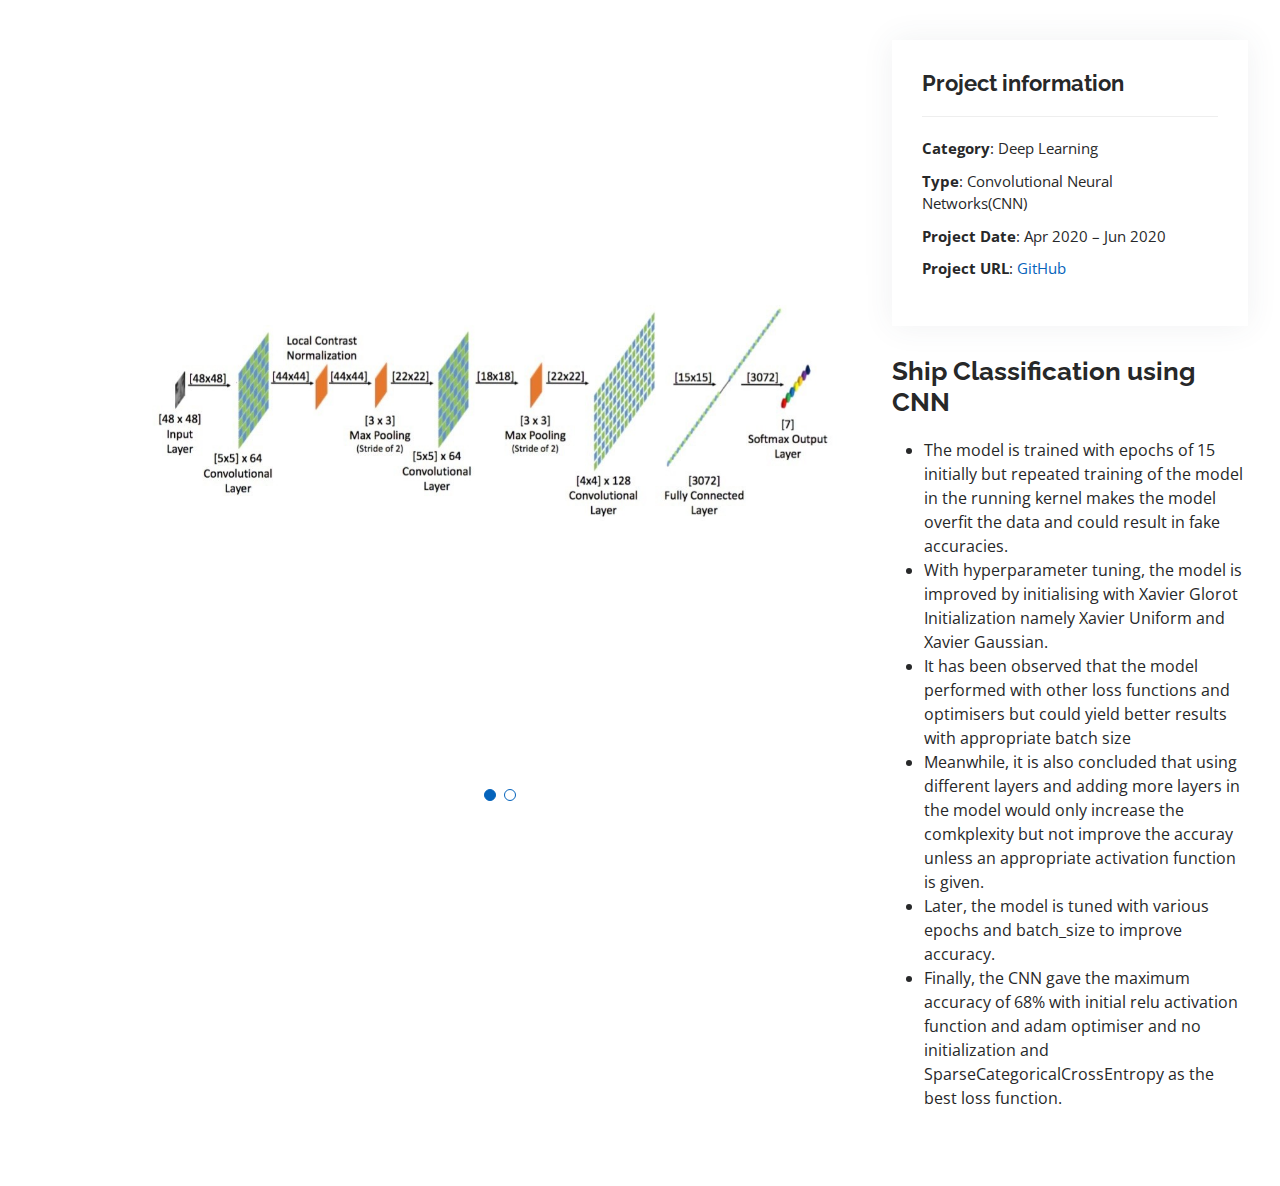
<file: MyResume/portfolio-details-CNN.html>
<!DOCTYPE html>
<html lang="en">

<head>
  <meta charset="utf-8">
  <meta content="width=device-width, initial-scale=1.0" name="viewport">

  <title>Portfolio Details - Personal Bootstrap Template</title>
  <meta content="" name="description">
  <meta content="" name="keywords">

  <!-- Favicons -->
  <link href="assets/img/favicon.png" rel="icon">
  <link href="assets/img/apple-touch-icon.png" rel="apple-touch-icon">

  <!-- Google Fonts -->
  <link
    href="https://fonts.googleapis.com/css?family=Open+Sans:300,300i,400,400i,600,600i,700,700i|Raleway:300,300i,400,400i,500,500i,600,600i,700,700i|Poppins:300,300i,400,400i,500,500i,600,600i,700,700i"
    rel="stylesheet">

  <!-- Vendor CSS Files -->
  <link href="assets/vendor/aos/aos.css" rel="stylesheet">
  <link href="assets/vendor/bootstrap/css/bootstrap.min.css" rel="stylesheet">
  <link href="assets/vendor/bootstrap-icons/bootstrap-icons.css" rel="stylesheet">
  <link href="assets/vendor/boxicons/css/boxicons.min.css" rel="stylesheet">
  <link href="assets/vendor/glightbox/css/glightbox.min.css" rel="stylesheet">
  <link href="assets/vendor/swiper/swiper-bundle.min.css" rel="stylesheet">

  <!-- Template Main CSS File -->
  <link href="assets/css/style.css" rel="stylesheet">

  <!-- =======================================================
  * Template Name: MyResume - v4.0.1
  * Template URL: https://bootstrapmade.com/free-html-bootstrap-template-my-resume/
  * Author: BootstrapMade.com
  * License: https://bootstrapmade.com/license/
  ======================================================== -->
</head>

<body>

  <main id="main">

    <!-- ======= Portfolio Details Section ======= -->
    <section id="portfolio-details" class="portfolio-details">
      <div class="container">

        <div class="row gy-4">

          <div class="col-lg-8">
            <div class="portfolio-details-slider swiper-container">
              <div class="swiper-wrapper align-items-center">

                <div class="swiper-slide">
                  <img src="assets/img/portfolio/CNN-arch.jpeg" alt="">
                </div>

                <div class="swiper-slide">
                  <img src="assets/img/portfolio/train-test-loss.png" alt="">
                </div>

                <!-- <div class="swiper-slide">
                  <img src="assets/img/portfolio/portfolio-details-3.jpg" alt="">
                </div> -->

              </div>
              <div class="swiper-pagination"></div>
            </div>
          </div>

          <div class="col-lg-4">
            <div class="portfolio-info">
              <h3>Project information</h3>
              <ul>
                <li><strong>Category</strong>: Deep Learning</li>
                <li><strong>Type</strong>: Convolutional Neural Networks(CNN)</li>
                <li><strong>Project Date</strong>: Apr 2020 – Jun 2020</li>
                <li><strong>Project URL</strong>: <a
                    href="https://github.com/mbadamve/deep-learning-ship-classification" target="_blank"> GitHub</a>
                </li>
              </ul>
            </div>
            <div class="portfolio-description">
              <h2>Ship Classification using CNN</h2>
              <p>
              <ul>
                <li>The model is trained with epochs of 15 initially but repeated training of the model in the running
                  kernel makes the
                  model overfit the data and could result in fake accuracies.
                </li>
                <li>With hyperparameter tuning, the model is improved by initialising with Xavier Glorot Initialization
                  namely Xavier
                  Uniform and Xavier Gaussian.</li>
                <li>It has been observed that the model performed with other loss functions and optimisers but could
                  yield better results
                  with appropriate batch size</li>
                <li>Meanwhile, it is also concluded that using different layers and adding more layers in the model
                  would only increase the
                  comkplexity but not improve the accuray unless an appropriate activation function is given.
                </li>
                <li>
                  Later, the model is tuned with various epochs and batch_size to improve accuracy.
                </li>
                <li>Finally, the CNN gave the maximum accuracy of 68% with initial relu activation function and adam
                  optimiser and no
                  initialization and SparseCategoricalCrossEntropy as the best loss function.</li>
              </ul>
              </p>
            </div>
          </div>

        </div>

      </div>
    </section><!-- End Portfolio Details Section -->
  </main><!-- End #main -->

  <div id="preloader"></div>
  <a href="#" class="back-to-top d-flex align-items-center justify-content-center"><i
      class="bi bi-arrow-up-short"></i></a>

  <!-- Vendor JS Files -->
  <script src="assets/vendor/aos/aos.js"></script>
  <script src="assets/vendor/bootstrap/js/bootstrap.bundle.min.js"></script>
  <script src="assets/vendor/glightbox/js/glightbox.min.js"></script>
  <script src="assets/vendor/isotope-layout/isotope.pkgd.min.js"></script>
  <script src="assets/vendor/php-email-form/validate.js"></script>
  <script src="assets/vendor/purecounter/purecounter.js"></script>
  <script src="assets/vendor/swiper/swiper-bundle.min.js"></script>
  <script src="assets/vendor/typed.js/typed.min.js"></script>
  <script src="assets/vendor/waypoints/noframework.waypoints.js"></script>

  <!-- Template Main JS File -->
  <script src="assets/js/main.js"></script>

</body>

</html>
</file>
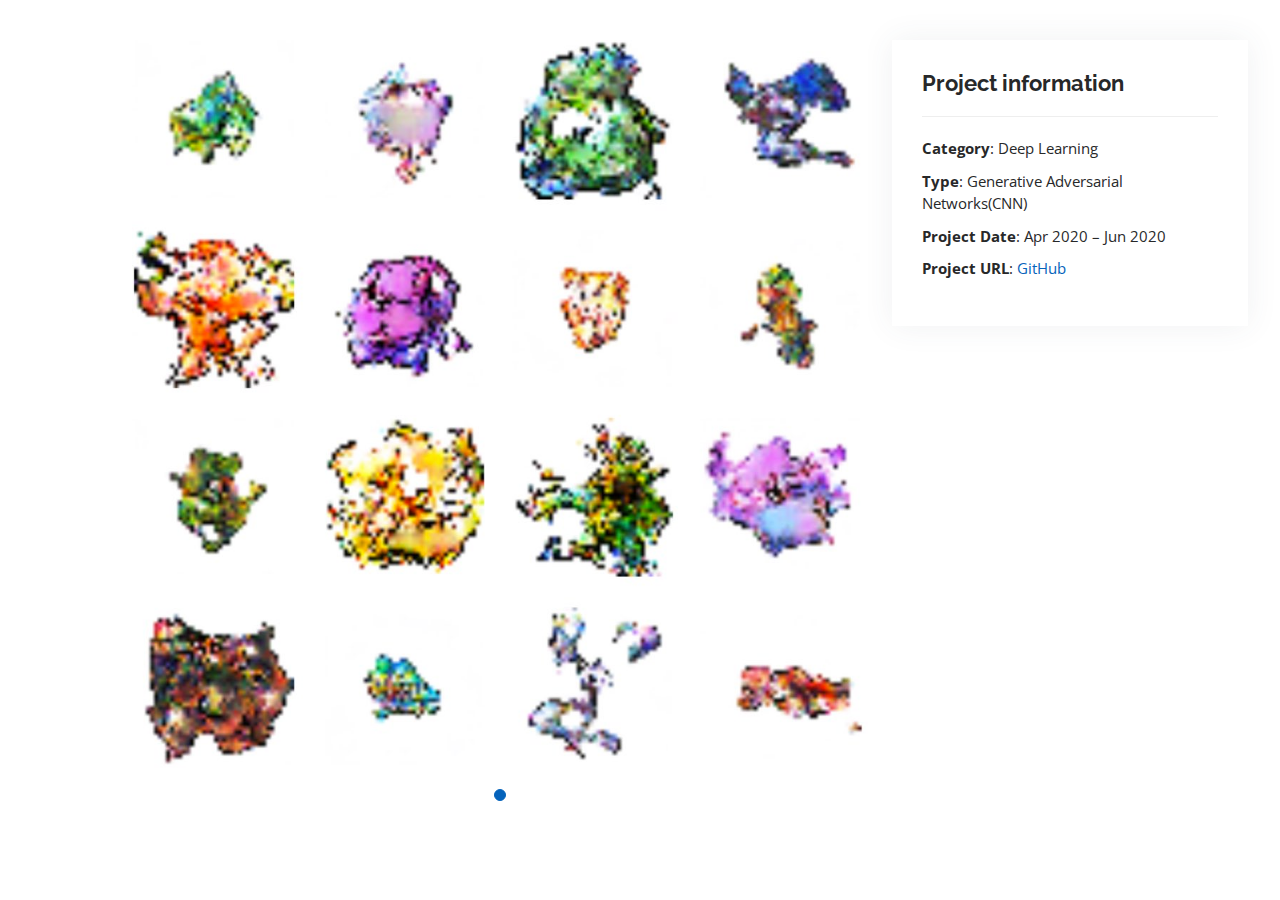
<file: MyResume/portfolio-details-GANs.html>
<!DOCTYPE html>
<html lang="en">

<head>
  <meta charset="utf-8">
  <meta content="width=device-width, initial-scale=1.0" name="viewport">

  <title>Portfolio Details - Personal Bootstrap Template</title>
  <meta content="" name="description">
  <meta content="" name="keywords">

  <!-- Favicons -->
  <link href="assets/img/favicon.png" rel="icon">
  <link href="assets/img/apple-touch-icon.png" rel="apple-touch-icon">

  <!-- Google Fonts -->
  <link
    href="https://fonts.googleapis.com/css?family=Open+Sans:300,300i,400,400i,600,600i,700,700i|Raleway:300,300i,400,400i,500,500i,600,600i,700,700i|Poppins:300,300i,400,400i,500,500i,600,600i,700,700i"
    rel="stylesheet">

  <!-- Vendor CSS Files -->
  <link href="assets/vendor/aos/aos.css" rel="stylesheet">
  <link href="assets/vendor/bootstrap/css/bootstrap.min.css" rel="stylesheet">
  <link href="assets/vendor/bootstrap-icons/bootstrap-icons.css" rel="stylesheet">
  <link href="assets/vendor/boxicons/css/boxicons.min.css" rel="stylesheet">
  <link href="assets/vendor/glightbox/css/glightbox.min.css" rel="stylesheet">
  <link href="assets/vendor/swiper/swiper-bundle.min.css" rel="stylesheet">

  <!-- Template Main CSS File -->
  <link href="assets/css/style.css" rel="stylesheet">

  <!-- =======================================================
  * Template Name: MyResume - v4.0.1
  * Template URL: https://bootstrapmade.com/free-html-bootstrap-template-my-resume/
  * Author: BootstrapMade.com
  * License: https://bootstrapmade.com/license/
  ======================================================== -->
</head>

<body>

  <main id="main">

    <!-- ======= Portfolio Details Section ======= -->
    <section id="portfolio-details" class="portfolio-details">
      <div class="container">

        <div class="row gy-4">

          <div class="col-lg-8">
            <div class="portfolio-details-slider swiper-container">
              <div class="swiper-wrapper align-items-center">

                <!-- <div class="swiper-slide">
                  <img src="assets/img/portfolio/GAN.jpeg" alt="">
                </div> -->

                <div class="swiper-slide">
                  <img src="assets/img/portfolio/GAN2.jpg_large" alt="">
                </div>

                <!-- <div class="swiper-slide">
                  <img src="assets/img/portfolio/portfolio-details-3.jpg" alt="">
                </div> -->

              </div>
              <div class="swiper-pagination"></div>
            </div>
          </div>

          <div class="col-lg-4">
            <div class="portfolio-info">
              <h3>Project information</h3>
              <ul>
                <li><strong>Category</strong>: Deep Learning</li>
                <li><strong>Type</strong>: Generative Adversarial Networks(CNN)</li>
                <li><strong>Project Date</strong>: Apr 2020 – Jun 2020</li>
                <li><strong>Project URL</strong>: <a href="https://github.com/mbadamve/GANs-tensorflow" target="_blank">
                    GitHub</a>
                </li>
              </ul>
            </div>
            <!-- <div class="portfolio-description">
              <h2>Ship Classification using CNN</h2>
              <p>
              <ul>
                <li>The model is trained with epochs of 15 initially but repeated training of the model in the running
                  kernel makes the
                  model overfit the data and could result in fake accuracies.
                </li>
                <li>With hyperparameter tuning, the model is improved by initialising with Xavier Glorot Initialization
                  namely Xavier
                  Uniform and Xavier Gaussian.</li>
                <li>It has been observed that the model performed with other loss functions and optimisers but could
                  yield better results
                  with appropriate batch size</li>
                <li>Meanwhile, it is also concluded that using different layers and adding more layers in the model
                  would only increase the
                  comkplexity but not improve the accuray unless an appropriate activation function is given.
                </li>
                <li>
                  Later, the model is tuned with various epochs and batch_size to improve accuracy.
                </li>
                <li>Finally, the CNN gave the maximum accuracy of 68% with initial relu activation function and adam
                  optimiser and no
                  initialization and SparseCategoricalCrossEntropy as the best loss function.</li>
              </ul>
              </p>
            </div> -->
          </div>

        </div>

      </div>
    </section><!-- End Portfolio Details Section -->
  </main><!-- End #main -->

  <div id="preloader"></div>
  <a href="#" class="back-to-top d-flex align-items-center justify-content-center"><i
      class="bi bi-arrow-up-short"></i></a>

  <!-- Vendor JS Files -->
  <script src="assets/vendor/aos/aos.js"></script>
  <script src="assets/vendor/bootstrap/js/bootstrap.bundle.min.js"></script>
  <script src="assets/vendor/glightbox/js/glightbox.min.js"></script>
  <script src="assets/vendor/isotope-layout/isotope.pkgd.min.js"></script>
  <script src="assets/vendor/php-email-form/validate.js"></script>
  <script src="assets/vendor/purecounter/purecounter.js"></script>
  <script src="assets/vendor/swiper/swiper-bundle.min.js"></script>
  <script src="assets/vendor/typed.js/typed.min.js"></script>
  <script src="assets/vendor/waypoints/noframework.waypoints.js"></script>

  <!-- Template Main JS File -->
  <script src="assets/js/main.js"></script>

</body>

</html>
</file>
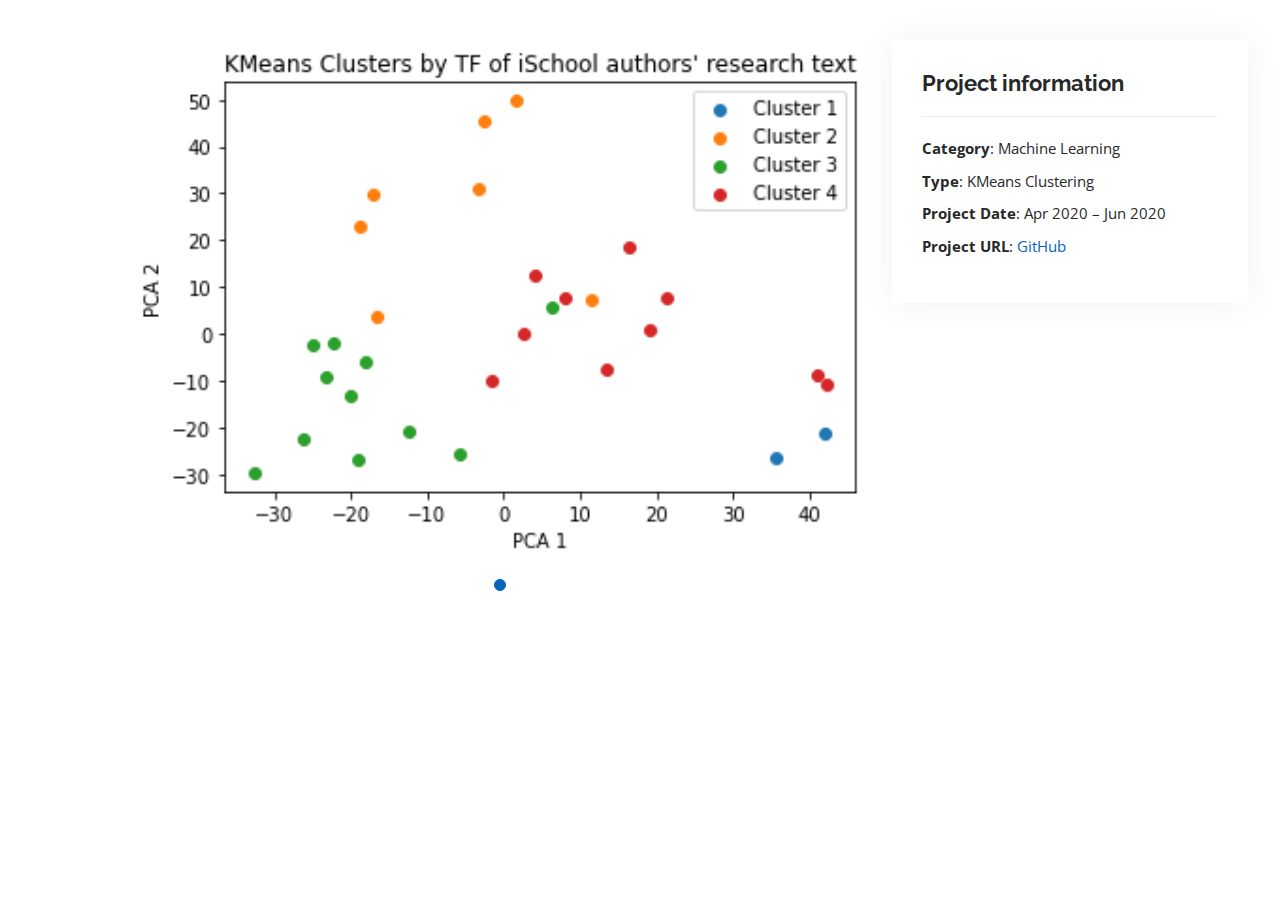
<file: MyResume/portfolio-details-kmeans.html>
<!DOCTYPE html>
<html lang="en">

<head>
  <meta charset="utf-8">
  <meta content="width=device-width, initial-scale=1.0" name="viewport">

  <title>Portfolio Details - Personal Bootstrap Template</title>
  <meta content="" name="description">
  <meta content="" name="keywords">

  <!-- Favicons -->
  <link href="assets/img/favicon.png" rel="icon">
  <link href="assets/img/apple-touch-icon.png" rel="apple-touch-icon">

  <!-- Google Fonts -->
  <link
    href="https://fonts.googleapis.com/css?family=Open+Sans:300,300i,400,400i,600,600i,700,700i|Raleway:300,300i,400,400i,500,500i,600,600i,700,700i|Poppins:300,300i,400,400i,500,500i,600,600i,700,700i"
    rel="stylesheet">

  <!-- Vendor CSS Files -->
  <link href="assets/vendor/aos/aos.css" rel="stylesheet">
  <link href="assets/vendor/bootstrap/css/bootstrap.min.css" rel="stylesheet">
  <link href="assets/vendor/bootstrap-icons/bootstrap-icons.css" rel="stylesheet">
  <link href="assets/vendor/boxicons/css/boxicons.min.css" rel="stylesheet">
  <link href="assets/vendor/glightbox/css/glightbox.min.css" rel="stylesheet">
  <link href="assets/vendor/swiper/swiper-bundle.min.css" rel="stylesheet">

  <!-- Template Main CSS File -->
  <link href="assets/css/style.css" rel="stylesheet">

  <!-- =======================================================
  * Template Name: MyResume - v4.0.1
  * Template URL: https://bootstrapmade.com/free-html-bootstrap-template-my-resume/
  * Author: BootstrapMade.com
  * License: https://bootstrapmade.com/license/
  ======================================================== -->
</head>

<body>

  <main id="main">

    <!-- ======= Portfolio Details Section ======= -->
    <section id="portfolio-details" class="portfolio-details">
      <div class="container">

        <div class="row gy-4">

          <div class="col-lg-8">
            <div class="portfolio-details-slider swiper-container">
              <div class="swiper-wrapper align-items-center">

                <div class="swiper-slide">
                  <img src="assets/img/portfolio/kmeans.png" alt="">
                </div>

                <!-- <div class="swiper-slide">
                  <img src="assets/img/portfolio/stock-chart.jpeg" alt="">
                </div> -->

                <!-- <div class="swiper-slide">
                  <img src="assets/img/portfolio/portfolio-details-3.jpg" alt="">
                </div> -->

              </div>
              <div class="swiper-pagination"></div>
            </div>
          </div>

          <div class="col-lg-4">
            <div class="portfolio-info">
              <h3>Project information</h3>
              <ul>
                <li><strong>Category</strong>: Machine Learning</li>
                <li><strong>Type</strong>: KMeans Clustering</li>
                <li><strong>Project Date</strong>: Apr 2020 – Jun 2020</li>
                <li><strong>Project URL</strong>: <a
                    href="https://github.com/mbadamve/nlp-LDA-KMeans-ResearchText/blob/main/Clustering_Topic_Modeling_research_texts.ipynb"
                    target="_blank"> GitHub</a>
                </li>
              </ul>
            </div>
            <div class="portfolio-description">
              <!-- <h2>Ship Classification using CNN</h2> -->
              <p>
              <ul>
                <!-- <li>The model is trained with epochs of 15 initially but repeated training of the model in the running
                  kernel makes the
                  model overfit the data and could result in fake accuracies.
                </li>
                <li>With hyperparameter tuning, the model is improved by initialising with Xavier Glorot Initialization
                  namely Xavier
                  Uniform and Xavier Gaussian.</li>
                <li>It has been observed that the model performed with other loss functions and optimisers but could
                  yield better results
                  with appropriate batch size</li>
                <li>Meanwhile, it is also concluded that using different layers and adding more layers in the model
                  would only increase the
                  comkplexity but not improve the accuray unless an appropriate activation function is given.
                </li>
                <li>
                  Later, the model is tuned with various epochs and batch_size to improve accuracy.
                </li>
                <li>Finally, the CNN gave the maximum accuracy of 68% with initial relu activation function and adam
                  optimiser and no
                  initialization and SparseCategoricalCrossEntropy as the best loss function.</li> -->
              </ul>
              </p>
            </div>
          </div>

        </div>

      </div>
    </section><!-- End Portfolio Details Section -->
  </main><!-- End #main -->

  <div id="preloader"></div>
  <a href="#" class="back-to-top d-flex align-items-center justify-content-center"><i
      class="bi bi-arrow-up-short"></i></a>

  <!-- Vendor JS Files -->
  <script src="assets/vendor/aos/aos.js"></script>
  <script src="assets/vendor/bootstrap/js/bootstrap.bundle.min.js"></script>
  <script src="assets/vendor/glightbox/js/glightbox.min.js"></script>
  <script src="assets/vendor/isotope-layout/isotope.pkgd.min.js"></script>
  <script src="assets/vendor/php-email-form/validate.js"></script>
  <script src="assets/vendor/purecounter/purecounter.js"></script>
  <script src="assets/vendor/swiper/swiper-bundle.min.js"></script>
  <script src="assets/vendor/typed.js/typed.min.js"></script>
  <script src="assets/vendor/waypoints/noframework.waypoints.js"></script>

  <!-- Template Main JS File -->
  <script src="assets/js/main.js"></script>

</body>

</html>
</file>
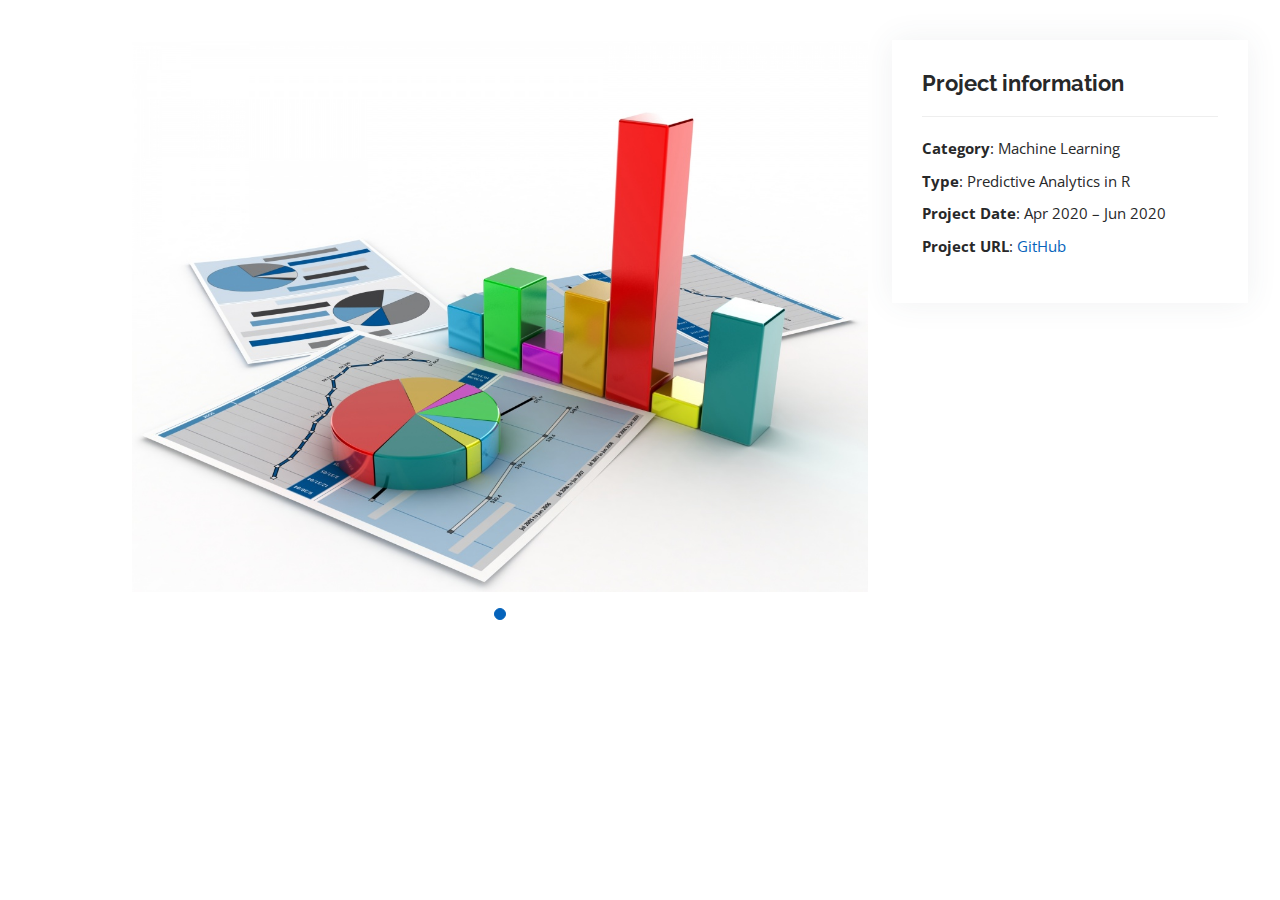
<file: MyResume/portfolio-details-online-shopping-R.html>
<!DOCTYPE html>
<html lang="en">

<head>
  <meta charset="utf-8">
  <meta content="width=device-width, initial-scale=1.0" name="viewport">

  <title>Portfolio Details - Personal Bootstrap Template</title>
  <meta content="" name="description">
  <meta content="" name="keywords">

  <!-- Favicons -->
  <link href="assets/img/favicon.png" rel="icon">
  <link href="assets/img/apple-touch-icon.png" rel="apple-touch-icon">

  <!-- Google Fonts -->
  <link
    href="https://fonts.googleapis.com/css?family=Open+Sans:300,300i,400,400i,600,600i,700,700i|Raleway:300,300i,400,400i,500,500i,600,600i,700,700i|Poppins:300,300i,400,400i,500,500i,600,600i,700,700i"
    rel="stylesheet">

  <!-- Vendor CSS Files -->
  <link href="assets/vendor/aos/aos.css" rel="stylesheet">
  <link href="assets/vendor/bootstrap/css/bootstrap.min.css" rel="stylesheet">
  <link href="assets/vendor/bootstrap-icons/bootstrap-icons.css" rel="stylesheet">
  <link href="assets/vendor/boxicons/css/boxicons.min.css" rel="stylesheet">
  <link href="assets/vendor/glightbox/css/glightbox.min.css" rel="stylesheet">
  <link href="assets/vendor/swiper/swiper-bundle.min.css" rel="stylesheet">

  <!-- Template Main CSS File -->
  <link href="assets/css/style.css" rel="stylesheet">

  <!-- =======================================================
  * Template Name: MyResume - v4.0.1
  * Template URL: https://bootstrapmade.com/free-html-bootstrap-template-my-resume/
  * Author: BootstrapMade.com
  * License: https://bootstrapmade.com/license/
  ======================================================== -->
</head>

<body>

  <main id="main">

    <!-- ======= Portfolio Details Section ======= -->
    <section id="portfolio-details" class="portfolio-details">
      <div class="container">

        <div class="row gy-4">

          <div class="col-lg-8">
            <div class="portfolio-details-slider swiper-container">
              <div class="swiper-wrapper align-items-center">

                <div class="swiper-slide">
                  <img src="assets/img/portfolio/charts.jpeg" alt="">
                </div>

                <!-- <div class="swiper-slide">
                  <img src="assets/img/portfolio/stock-chart.jpeg" alt="">
                </div> -->

                <!-- <div class="swiper-slide">
                  <img src="assets/img/portfolio/portfolio-details-3.jpg" alt="">
                </div> -->

              </div>
              <div class="swiper-pagination"></div>
            </div>
          </div>

          <div class="col-lg-4">
            <div class="portfolio-info">
              <h3>Project information</h3>
              <ul>
                <li><strong>Category</strong>: Machine Learning</li>
                <li><strong>Type</strong>: Predictive Analytics in R</li>
                <li><strong>Project Date</strong>: Apr 2020 – Jun 2020</li>
                <li><strong>Project URL</strong>: <a href="https://github.com/mbadamve/online-shopping-analysis-R"
                    target="_blank"> GitHub</a>
                </li>
              </ul>
            </div>
            <div class="portfolio-description">
              <!-- <h2>Ship Classification using CNN</h2> -->
              <p>
              <ul>
                <!-- <li>The model is trained with epochs of 15 initially but repeated training of the model in the running
                  kernel makes the
                  model overfit the data and could result in fake accuracies.
                </li>
                <li>With hyperparameter tuning, the model is improved by initialising with Xavier Glorot Initialization
                  namely Xavier
                  Uniform and Xavier Gaussian.</li>
                <li>It has been observed that the model performed with other loss functions and optimisers but could
                  yield better results
                  with appropriate batch size</li>
                <li>Meanwhile, it is also concluded that using different layers and adding more layers in the model
                  would only increase the
                  comkplexity but not improve the accuray unless an appropriate activation function is given.
                </li>
                <li>
                  Later, the model is tuned with various epochs and batch_size to improve accuracy.
                </li>
                <li>Finally, the CNN gave the maximum accuracy of 68% with initial relu activation function and adam
                  optimiser and no
                  initialization and SparseCategoricalCrossEntropy as the best loss function.</li> -->
              </ul>
              </p>
            </div>
          </div>

        </div>

      </div>
    </section><!-- End Portfolio Details Section -->
  </main><!-- End #main -->

  <div id="preloader"></div>
  <a href="#" class="back-to-top d-flex align-items-center justify-content-center"><i
      class="bi bi-arrow-up-short"></i></a>

  <!-- Vendor JS Files -->
  <script src="assets/vendor/aos/aos.js"></script>
  <script src="assets/vendor/bootstrap/js/bootstrap.bundle.min.js"></script>
  <script src="assets/vendor/glightbox/js/glightbox.min.js"></script>
  <script src="assets/vendor/isotope-layout/isotope.pkgd.min.js"></script>
  <script src="assets/vendor/php-email-form/validate.js"></script>
  <script src="assets/vendor/purecounter/purecounter.js"></script>
  <script src="assets/vendor/swiper/swiper-bundle.min.js"></script>
  <script src="assets/vendor/typed.js/typed.min.js"></script>
  <script src="assets/vendor/waypoints/noframework.waypoints.js"></script>

  <!-- Template Main JS File -->
  <script src="assets/js/main.js"></script>

</body>

</html>
</file>
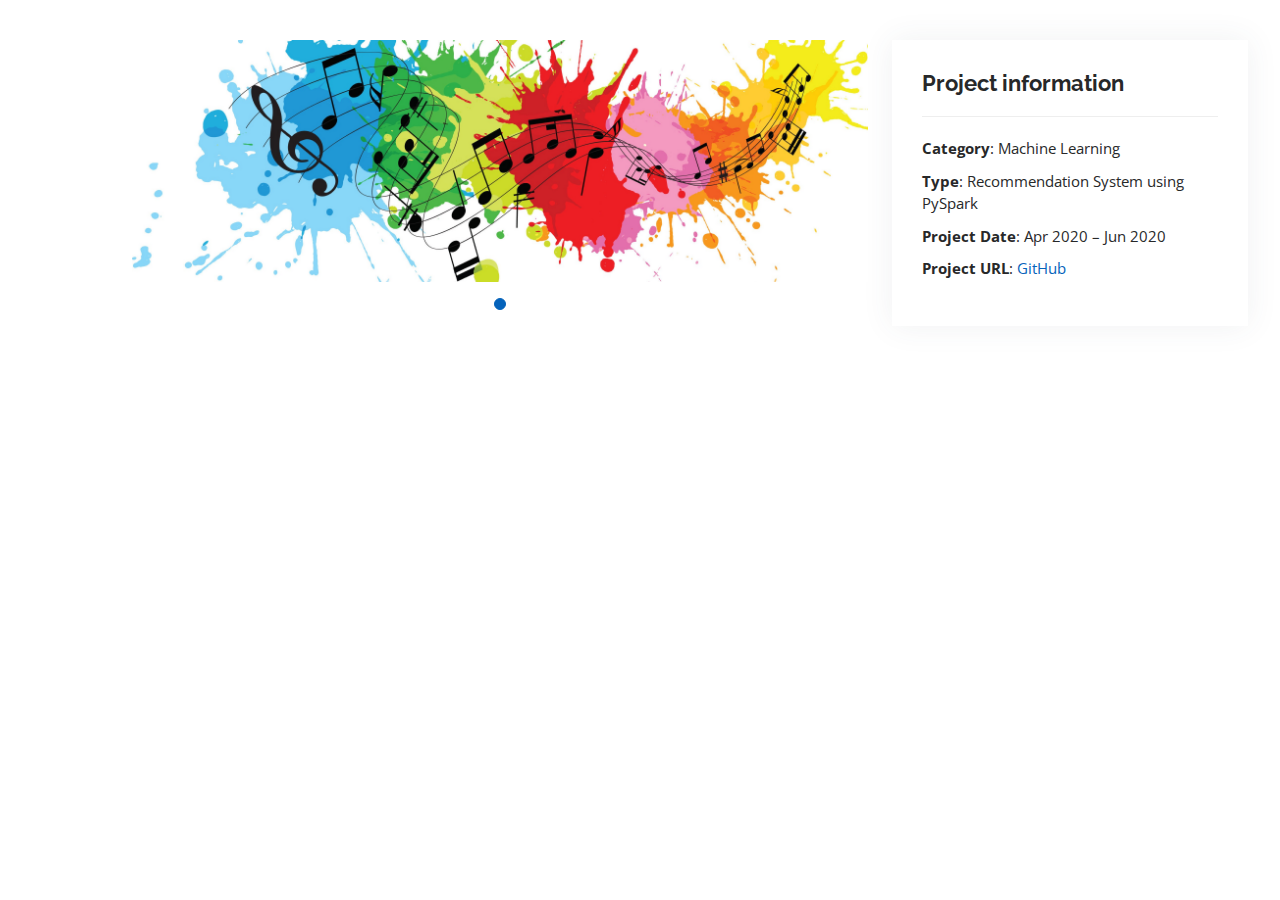
<file: MyResume/portfolio-details-PySpark-recc-sys.html>
<!DOCTYPE html>
<html lang="en">

<head>
  <meta charset="utf-8">
  <meta content="width=device-width, initial-scale=1.0" name="viewport">

  <title>Portfolio Details - Personal Bootstrap Template</title>
  <meta content="" name="description">
  <meta content="" name="keywords">

  <!-- Favicons -->
  <link href="assets/img/favicon.png" rel="icon">
  <link href="assets/img/apple-touch-icon.png" rel="apple-touch-icon">

  <!-- Google Fonts -->
  <link
    href="https://fonts.googleapis.com/css?family=Open+Sans:300,300i,400,400i,600,600i,700,700i|Raleway:300,300i,400,400i,500,500i,600,600i,700,700i|Poppins:300,300i,400,400i,500,500i,600,600i,700,700i"
    rel="stylesheet">

  <!-- Vendor CSS Files -->
  <link href="assets/vendor/aos/aos.css" rel="stylesheet">
  <link href="assets/vendor/bootstrap/css/bootstrap.min.css" rel="stylesheet">
  <link href="assets/vendor/bootstrap-icons/bootstrap-icons.css" rel="stylesheet">
  <link href="assets/vendor/boxicons/css/boxicons.min.css" rel="stylesheet">
  <link href="assets/vendor/glightbox/css/glightbox.min.css" rel="stylesheet">
  <link href="assets/vendor/swiper/swiper-bundle.min.css" rel="stylesheet">

  <!-- Template Main CSS File -->
  <link href="assets/css/style.css" rel="stylesheet">

  <!-- =======================================================
  * Template Name: MyResume - v4.0.1
  * Template URL: https://bootstrapmade.com/free-html-bootstrap-template-my-resume/
  * Author: BootstrapMade.com
  * License: https://bootstrapmade.com/license/
  ======================================================== -->
</head>

<body>

  <main id="main">

    <!-- ======= Portfolio Details Section ======= -->
    <section id="portfolio-details" class="portfolio-details">
      <div class="container">

        <div class="row gy-4">

          <div class="col-lg-8">
            <div class="portfolio-details-slider swiper-container">
              <div class="swiper-wrapper align-items-center">

                <div class="swiper-slide">
                  <img src="assets/img/portfolio/music-note.jpeg" alt="">
                </div>

                <!-- <div class="swiper-slide">
                  <img src="assets/img/portfolio/stock-chart.jpeg" alt="">
                </div> -->

                <!-- <div class="swiper-slide">
                  <img src="assets/img/portfolio/portfolio-details-3.jpg" alt="">
                </div> -->

              </div>
              <div class="swiper-pagination"></div>
            </div>
          </div>

          <div class="col-lg-4">
            <div class="portfolio-info">
              <h3>Project information</h3>
              <ul>
                <li><strong>Category</strong>: Machine Learning</li>
                <li><strong>Type</strong>: Recommendation System using PySpark</li>
                <li><strong>Project Date</strong>: Apr 2020 – Jun 2020</li>
                <li><strong>Project URL</strong>: <a href="https://github.com/mbadamve/recom_system_spark"
                    target="_blank"> GitHub</a>
                </li>
              </ul>
            </div>
            <div class="portfolio-description">
              <!-- <h2>Ship Classification using CNN</h2> -->
              <p>
              <ul>
                <!-- <li>The model is trained with epochs of 15 initially but repeated training of the model in the running
                  kernel makes the
                  model overfit the data and could result in fake accuracies.
                </li>
                <li>With hyperparameter tuning, the model is improved by initialising with Xavier Glorot Initialization
                  namely Xavier
                  Uniform and Xavier Gaussian.</li>
                <li>It has been observed that the model performed with other loss functions and optimisers but could
                  yield better results
                  with appropriate batch size</li>
                <li>Meanwhile, it is also concluded that using different layers and adding more layers in the model
                  would only increase the
                  comkplexity but not improve the accuray unless an appropriate activation function is given.
                </li>
                <li>
                  Later, the model is tuned with various epochs and batch_size to improve accuracy.
                </li>
                <li>Finally, the CNN gave the maximum accuracy of 68% with initial relu activation function and adam
                  optimiser and no
                  initialization and SparseCategoricalCrossEntropy as the best loss function.</li> -->
              </ul>
              </p>
            </div>
          </div>

        </div>

      </div>
    </section><!-- End Portfolio Details Section -->
  </main><!-- End #main -->

  <div id="preloader"></div>
  <a href="#" class="back-to-top d-flex align-items-center justify-content-center"><i
      class="bi bi-arrow-up-short"></i></a>

  <!-- Vendor JS Files -->
  <script src="assets/vendor/aos/aos.js"></script>
  <script src="assets/vendor/bootstrap/js/bootstrap.bundle.min.js"></script>
  <script src="assets/vendor/glightbox/js/glightbox.min.js"></script>
  <script src="assets/vendor/isotope-layout/isotope.pkgd.min.js"></script>
  <script src="assets/vendor/php-email-form/validate.js"></script>
  <script src="assets/vendor/purecounter/purecounter.js"></script>
  <script src="assets/vendor/swiper/swiper-bundle.min.js"></script>
  <script src="assets/vendor/typed.js/typed.min.js"></script>
  <script src="assets/vendor/waypoints/noframework.waypoints.js"></script>

  <!-- Template Main JS File -->
  <script src="assets/js/main.js"></script>

</body>

</html>
</file>
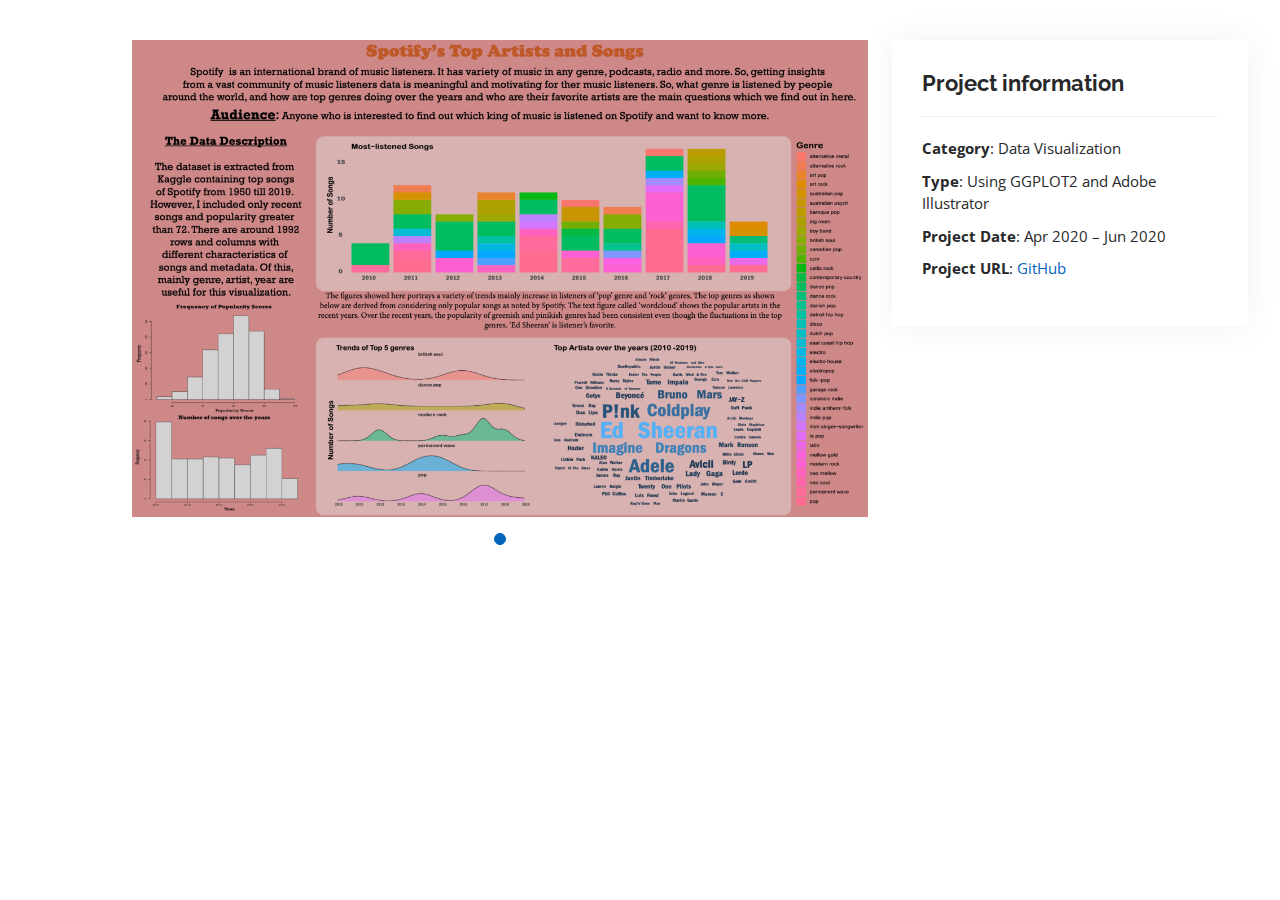
<file: MyResume/portfolio-details-spotify-R.html>
<!DOCTYPE html>
<html lang="en">

<head>
  <meta charset="utf-8">
  <meta content="width=device-width, initial-scale=1.0" name="viewport">

  <title>Portfolio Details - Personal Bootstrap Template</title>
  <meta content="" name="description">
  <meta content="" name="keywords">

  <!-- Favicons -->
  <link href="assets/img/favicon.png" rel="icon">
  <link href="assets/img/apple-touch-icon.png" rel="apple-touch-icon">

  <!-- Google Fonts -->
  <link
    href="https://fonts.googleapis.com/css?family=Open+Sans:300,300i,400,400i,600,600i,700,700i|Raleway:300,300i,400,400i,500,500i,600,600i,700,700i|Poppins:300,300i,400,400i,500,500i,600,600i,700,700i"
    rel="stylesheet">

  <!-- Vendor CSS Files -->
  <link href="assets/vendor/aos/aos.css" rel="stylesheet">
  <link href="assets/vendor/bootstrap/css/bootstrap.min.css" rel="stylesheet">
  <link href="assets/vendor/bootstrap-icons/bootstrap-icons.css" rel="stylesheet">
  <link href="assets/vendor/boxicons/css/boxicons.min.css" rel="stylesheet">
  <link href="assets/vendor/glightbox/css/glightbox.min.css" rel="stylesheet">
  <link href="assets/vendor/swiper/swiper-bundle.min.css" rel="stylesheet">

  <!-- Template Main CSS File -->
  <link href="assets/css/style.css" rel="stylesheet">

  <!-- =======================================================
  * Template Name: MyResume - v4.0.1
  * Template URL: https://bootstrapmade.com/free-html-bootstrap-template-my-resume/
  * Author: BootstrapMade.com
  * License: https://bootstrapmade.com/license/
  ======================================================== -->
</head>

<body>

  <main id="main">

    <!-- ======= Portfolio Details Section ======= -->
    <section id="portfolio-details" class="portfolio-details">
      <div class="container">

        <div class="row gy-4">

          <div class="col-lg-8">
            <div class="portfolio-details-slider swiper-container">
              <div class="swiper-wrapper align-items-center">

                <div class="swiper-slide">
                  <img src="assets/img/portfolio/poster-spotify.png" alt="">
                </div>

                <!-- <div class="swiper-slide">
                  <img src="assets/img/portfolio/spotify.png" alt="">
                </div> -->

                <!-- <div class="swiper-slide">
                  <img src="assets/img/portfolio/portfolio-details-3.jpg" alt="">
                </div> -->

              </div>
              <div class="swiper-pagination"></div>
            </div>
          </div>

          <div class="col-lg-4">
            <div class="portfolio-info">
              <h3>Project information</h3>
              <ul>
                <li><strong>Category</strong>: Data Visualization</li>
                <li><strong>Type</strong>: Using GGPLOT2 and Adobe Illustrator</li>
                <li><strong>Project Date</strong>: Apr 2020 – Jun 2020</li>
                <li><strong>Project URL</strong>: <a href="https://github.com/mbadamve/data-viz-R" target="_blank">
                    GitHub</a>
                </li>
              </ul>
            </div>
            <!-- <div class="portfolio-description">
              <h2>Ship Classification using CNN</h2>
              <p>
              <ul>
                <li>The model is trained with epochs of 15 initially but repeated training of the model in the running
                  kernel makes the
                  model overfit the data and could result in fake accuracies.
                </li>
                <li>With hyperparameter tuning, the model is improved by initialising with Xavier Glorot Initialization
                  namely Xavier
                  Uniform and Xavier Gaussian.</li>
                <li>It has been observed that the model performed with other loss functions and optimisers but could
                  yield better results
                  with appropriate batch size</li>
                <li>Meanwhile, it is also concluded that using different layers and adding more layers in the model
                  would only increase the
                  comkplexity but not improve the accuray unless an appropriate activation function is given.
                </li>
                <li>
                  Later, the model is tuned with various epochs and batch_size to improve accuracy.
                </li>
                <li>Finally, the CNN gave the maximum accuracy of 68% with initial relu activation function and adam
                  optimiser and no
                  initialization and SparseCategoricalCrossEntropy as the best loss function.</li>
              </ul>
              </p>
            </div> -->
          </div>

        </div>

      </div>
    </section><!-- End Portfolio Details Section -->
  </main><!-- End #main -->

  <div id="preloader"></div>
  <a href="#" class="back-to-top d-flex align-items-center justify-content-center"><i
      class="bi bi-arrow-up-short"></i></a>

  <!-- Vendor JS Files -->
  <script src="assets/vendor/aos/aos.js"></script>
  <script src="assets/vendor/bootstrap/js/bootstrap.bundle.min.js"></script>
  <script src="assets/vendor/glightbox/js/glightbox.min.js"></script>
  <script src="assets/vendor/isotope-layout/isotope.pkgd.min.js"></script>
  <script src="assets/vendor/php-email-form/validate.js"></script>
  <script src="assets/vendor/purecounter/purecounter.js"></script>
  <script src="assets/vendor/swiper/swiper-bundle.min.js"></script>
  <script src="assets/vendor/typed.js/typed.min.js"></script>
  <script src="assets/vendor/waypoints/noframework.waypoints.js"></script>

  <!-- Template Main JS File -->
  <script src="assets/js/main.js"></script>

</body>

</html>
</file>
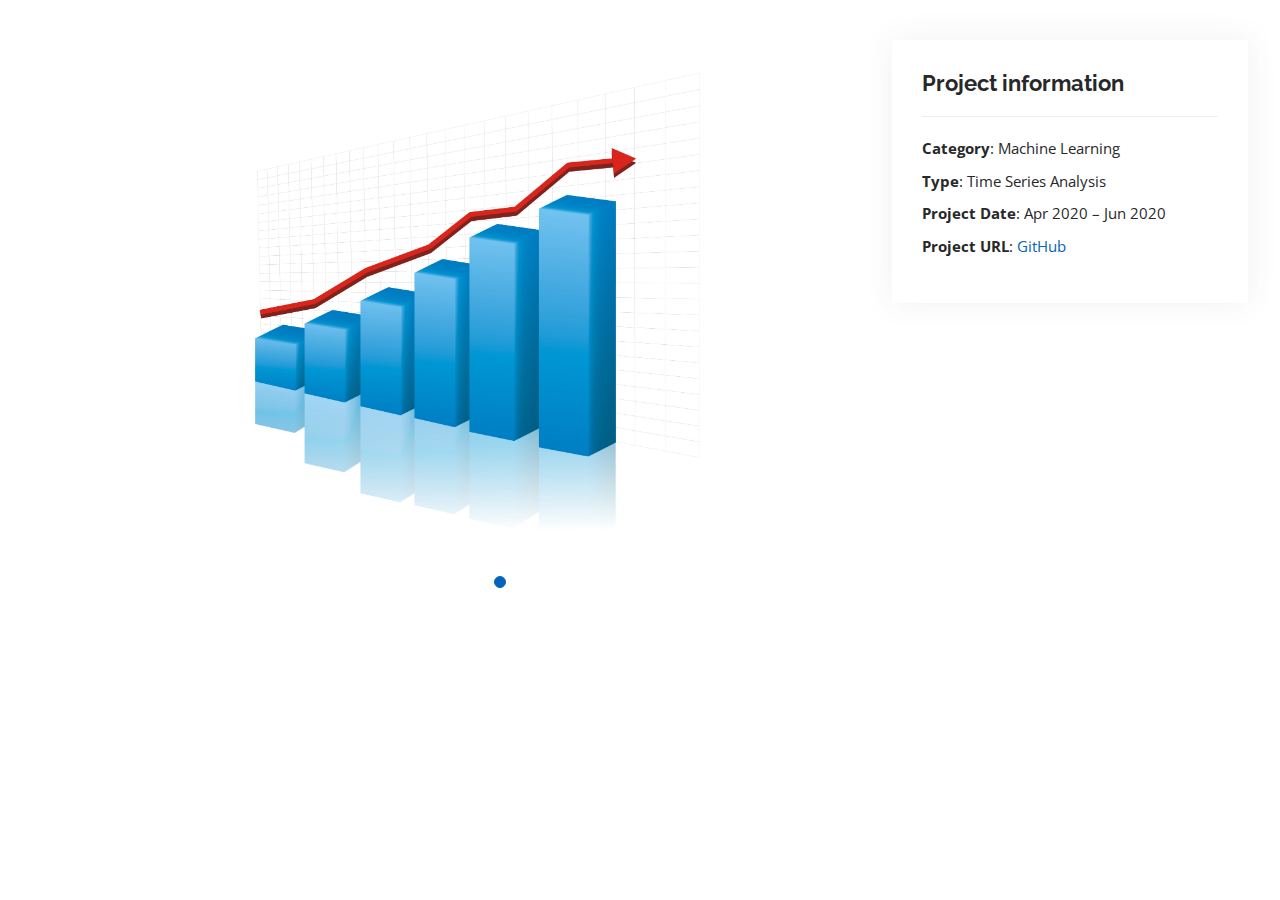
<file: MyResume/portfolio-details-stock-market.html>
<!DOCTYPE html>
<html lang="en">

<head>
  <meta charset="utf-8">
  <meta content="width=device-width, initial-scale=1.0" name="viewport">

  <title>Portfolio Details - Personal Bootstrap Template</title>
  <meta content="" name="description">
  <meta content="" name="keywords">

  <!-- Favicons -->
  <link href="assets/img/favicon.png" rel="icon">
  <link href="assets/img/apple-touch-icon.png" rel="apple-touch-icon">

  <!-- Google Fonts -->
  <link
    href="https://fonts.googleapis.com/css?family=Open+Sans:300,300i,400,400i,600,600i,700,700i|Raleway:300,300i,400,400i,500,500i,600,600i,700,700i|Poppins:300,300i,400,400i,500,500i,600,600i,700,700i"
    rel="stylesheet">

  <!-- Vendor CSS Files -->
  <link href="assets/vendor/aos/aos.css" rel="stylesheet">
  <link href="assets/vendor/bootstrap/css/bootstrap.min.css" rel="stylesheet">
  <link href="assets/vendor/bootstrap-icons/bootstrap-icons.css" rel="stylesheet">
  <link href="assets/vendor/boxicons/css/boxicons.min.css" rel="stylesheet">
  <link href="assets/vendor/glightbox/css/glightbox.min.css" rel="stylesheet">
  <link href="assets/vendor/swiper/swiper-bundle.min.css" rel="stylesheet">

  <!-- Template Main CSS File -->
  <link href="assets/css/style.css" rel="stylesheet">

  <!-- =======================================================
  * Template Name: MyResume - v4.0.1
  * Template URL: https://bootstrapmade.com/free-html-bootstrap-template-my-resume/
  * Author: BootstrapMade.com
  * License: https://bootstrapmade.com/license/
  ======================================================== -->
</head>

<body>

  <main id="main">

    <!-- ======= Portfolio Details Section ======= -->
    <section id="portfolio-details" class="portfolio-details">
      <div class="container">

        <div class="row gy-4">

          <div class="col-lg-8">
            <div class="portfolio-details-slider swiper-container">
              <div class="swiper-wrapper align-items-center">

                <div class="swiper-slide">
                  <img src="assets/img/portfolio/stock-chart.jpeg" alt="">
                </div>

                <!-- <div class="swiper-slide">
                  <img src="assets/img/portfolio/stock-chart.jpeg" alt="">
                </div> -->

                <!-- <div class="swiper-slide">
                  <img src="assets/img/portfolio/portfolio-details-3.jpg" alt="">
                </div> -->

              </div>
              <div class="swiper-pagination"></div>
            </div>
          </div>

          <div class="col-lg-4">
            <div class="portfolio-info">
              <h3>Project information</h3>
              <ul>
                <li><strong>Category</strong>: Machine Learning</li>
                <li><strong>Type</strong>: Time Series Analysis</li>
                <li><strong>Project Date</strong>: Apr 2020 – Jun 2020</li>
                <li><strong>Project URL</strong>: <a
                    href="https://github.com/mbadamve/Machine-Learning-projects/blob/main/Timeseries_Analysis.ipynb"
                    target="_blank"> GitHub</a>
                </li>
              </ul>
            </div>
            <div class="portfolio-description">
              <!-- <h2>Ship Classification using CNN</h2> -->
              <p>
              <ul>
                <!-- <li>The model is trained with epochs of 15 initially but repeated training of the model in the running
                  kernel makes the
                  model overfit the data and could result in fake accuracies.
                </li>
                <li>With hyperparameter tuning, the model is improved by initialising with Xavier Glorot Initialization
                  namely Xavier
                  Uniform and Xavier Gaussian.</li>
                <li>It has been observed that the model performed with other loss functions and optimisers but could
                  yield better results
                  with appropriate batch size</li>
                <li>Meanwhile, it is also concluded that using different layers and adding more layers in the model
                  would only increase the
                  comkplexity but not improve the accuray unless an appropriate activation function is given.
                </li>
                <li>
                  Later, the model is tuned with various epochs and batch_size to improve accuracy.
                </li>
                <li>Finally, the CNN gave the maximum accuracy of 68% with initial relu activation function and adam
                  optimiser and no
                  initialization and SparseCategoricalCrossEntropy as the best loss function.</li> -->
              </ul>
              </p>
            </div>
          </div>

        </div>

      </div>
    </section><!-- End Portfolio Details Section -->
  </main><!-- End #main -->

  <div id="preloader"></div>
  <a href="#" class="back-to-top d-flex align-items-center justify-content-center"><i
      class="bi bi-arrow-up-short"></i></a>

  <!-- Vendor JS Files -->
  <script src="assets/vendor/aos/aos.js"></script>
  <script src="assets/vendor/bootstrap/js/bootstrap.bundle.min.js"></script>
  <script src="assets/vendor/glightbox/js/glightbox.min.js"></script>
  <script src="assets/vendor/isotope-layout/isotope.pkgd.min.js"></script>
  <script src="assets/vendor/php-email-form/validate.js"></script>
  <script src="assets/vendor/purecounter/purecounter.js"></script>
  <script src="assets/vendor/swiper/swiper-bundle.min.js"></script>
  <script src="assets/vendor/typed.js/typed.min.js"></script>
  <script src="assets/vendor/waypoints/noframework.waypoints.js"></script>

  <!-- Template Main JS File -->
  <script src="assets/js/main.js"></script>

</body>

</html>
</file>
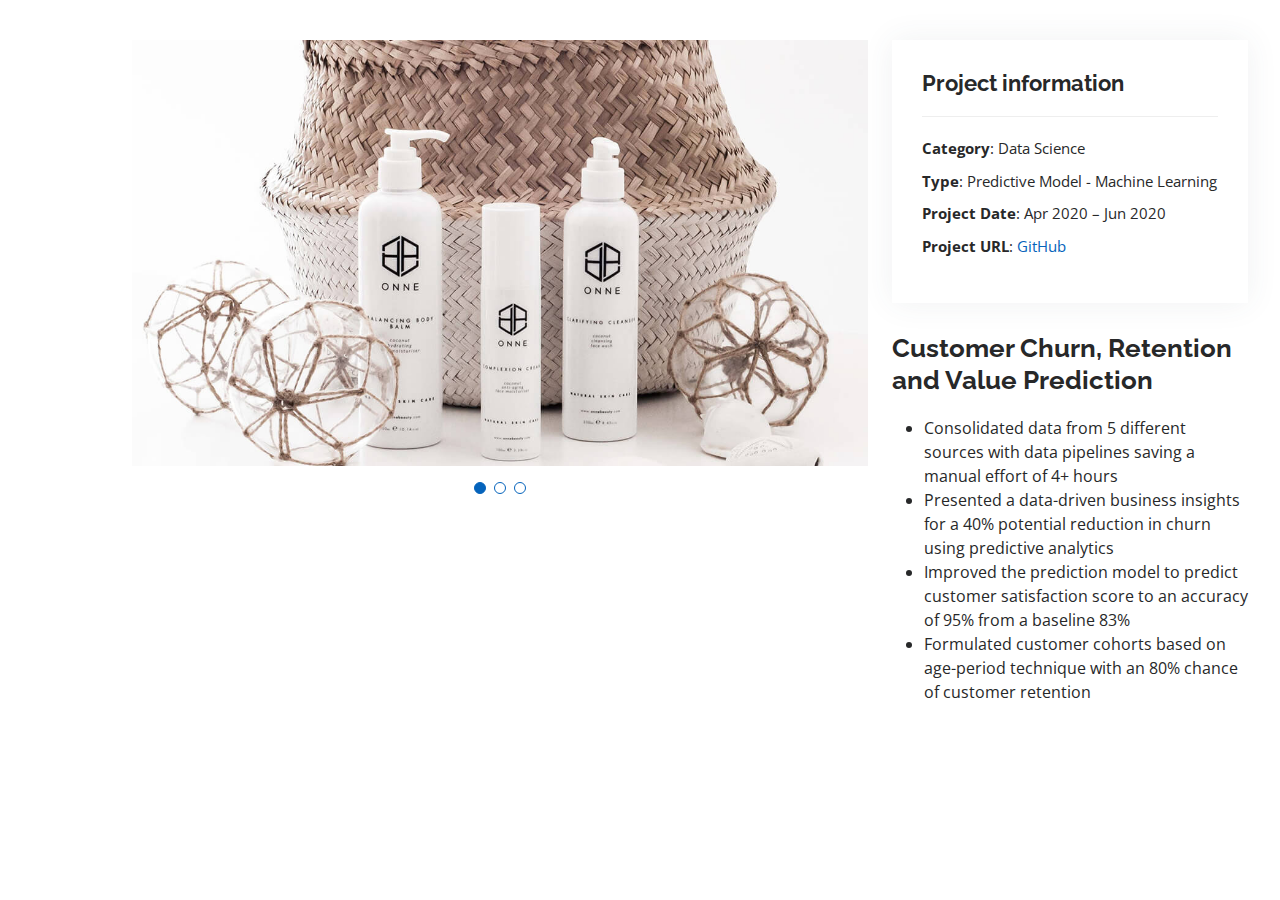
<file: MyResume/portfolio-details.html>
<!DOCTYPE html>
<html lang="en">

<head>
  <meta charset="utf-8">
  <meta content="width=device-width, initial-scale=1.0" name="viewport">

  <title>Portfolio Details - Personal Bootstrap Template</title>
  <meta content="" name="description">
  <meta content="" name="keywords">

  <!-- Favicons -->
  <link href="assets/img/favicon.png" rel="icon">
  <link href="assets/img/apple-touch-icon.png" rel="apple-touch-icon">

  <!-- Google Fonts -->
  <link
    href="https://fonts.googleapis.com/css?family=Open+Sans:300,300i,400,400i,600,600i,700,700i|Raleway:300,300i,400,400i,500,500i,600,600i,700,700i|Poppins:300,300i,400,400i,500,500i,600,600i,700,700i"
    rel="stylesheet">

  <!-- Vendor CSS Files -->
  <link href="assets/vendor/aos/aos.css" rel="stylesheet">
  <link href="assets/vendor/bootstrap/css/bootstrap.min.css" rel="stylesheet">
  <link href="assets/vendor/bootstrap-icons/bootstrap-icons.css" rel="stylesheet">
  <link href="assets/vendor/boxicons/css/boxicons.min.css" rel="stylesheet">
  <link href="assets/vendor/glightbox/css/glightbox.min.css" rel="stylesheet">
  <link href="assets/vendor/swiper/swiper-bundle.min.css" rel="stylesheet">

  <!-- Template Main CSS File -->
  <link href="assets/css/style.css" rel="stylesheet">

  <!-- =======================================================
  * Template Name: MyResume - v4.0.1
  * Template URL: https://bootstrapmade.com/free-html-bootstrap-template-my-resume/
  * Author: BootstrapMade.com
  * License: https://bootstrapmade.com/license/
  ======================================================== -->
</head>

<body>

  <main id="main">

    <!-- ======= Portfolio Details Section ======= -->
    <section id="portfolio-details" class="portfolio-details">
      <div class="container">

        <div class="row gy-4">

          <div class="col-lg-8">
            <div class="portfolio-details-slider swiper-container">
              <div class="swiper-wrapper align-items-center">

                <div class="swiper-slide">
                  <img src="assets/img/portfolio/portfolio-details-1.jpg" alt="">
                </div>

                <div class="swiper-slide">
                  <img src="assets/img/portfolio/portfolio-details-2.jpg" alt="">
                </div>

                <div class="swiper-slide">
                  <img src="assets/img/portfolio/portfolio-details-3.jpg" alt="">
                </div>

              </div>
              <div class="swiper-pagination"></div>
            </div>
          </div>

          <div class="col-lg-4">
            <div class="portfolio-info">
              <h3>Project information</h3>
              <ul>
                <li><strong>Category</strong>: Data Science</li>
                <li><strong>Type</strong>: Predictive Model - Machine Learning</li>
                <li><strong>Project Date</strong>: Apr 2020 – Jun 2020</li>
                <li><strong>Project URL</strong>: <a href="https://github.com/mbadamve/Machine-Learning-projects"
                    target="_blank"> GitHub</a></li>
              </ul>
            </div>
            <div class="portfolio-description">
              <h2>Customer Churn, Retention and Value Prediction</h2>
              <p>
              <ul>
                <li>Consolidated data from 5 different sources with data pipelines saving a manual effort of 4+ hours
                </li>
                <li>Presented a data-driven business insights for a 40% potential reduction in churn using predictive
                  analytics</li>
                <li>Improved the prediction model to predict customer satisfaction score to an accuracy of 95% from a
                  baseline 83%</li>
                <li>Formulated customer cohorts based on age-period technique with an 80% chance of customer retention
                </li>
              </ul>
              </p>
            </div>
          </div>

        </div>

      </div>
    </section><!-- End Portfolio Details Section -->

  </main><!-- End #main -->

  <div id="preloader"></div>
  <a href="#" class="back-to-top d-flex align-items-center justify-content-center"><i
      class="bi bi-arrow-up-short"></i></a>

  <!-- Vendor JS Files -->
  <script src="assets/vendor/aos/aos.js"></script>
  <script src="assets/vendor/bootstrap/js/bootstrap.bundle.min.js"></script>
  <script src="assets/vendor/glightbox/js/glightbox.min.js"></script>
  <script src="assets/vendor/isotope-layout/isotope.pkgd.min.js"></script>
  <script src="assets/vendor/php-email-form/validate.js"></script>
  <script src="assets/vendor/purecounter/purecounter.js"></script>
  <script src="assets/vendor/swiper/swiper-bundle.min.js"></script>
  <script src="assets/vendor/typed.js/typed.min.js"></script>
  <script src="assets/vendor/waypoints/noframework.waypoints.js"></script>

  <!-- Template Main JS File -->
  <script src="assets/js/main.js"></script>

</body>

</html>
</file>
<file: MyResume/assets/css/style.css>
/**
* Template Name: MyResume - v4.0.1
* Template URL: https://bootstrapmade.com/free-html-bootstrap-template-my-resume/
* Author: BootstrapMade.com
* License: https://bootstrapmade.com/license/
*/

/*--------------------------------------------------------------
# General
--------------------------------------------------------------*/
body {
  font-family: "Open Sans", sans-serif;
  color: #272829;
}

a {
  color: #0563bb;
  text-decoration: none;
}

a:hover {
  color: #067ded;
  text-decoration: none;
}

h1, h2, h3, h4, h5, h6 {
  font-family: "Raleway", sans-serif;
}

/*--------------------------------------------------------------
# Back to top button
--------------------------------------------------------------*/
.back-to-top {
  position: fixed;
  visibility: hidden;
  opacity: 0;
  right: 15px;
  bottom: 15px;
  z-index: 996;
  background: #0563bb;
  width: 40px;
  height: 40px;
  border-radius: 50px;
  transition: all 0.4s;
}

.back-to-top i {
  font-size: 28px;
  color: #fff;
  line-height: 0;
}

.back-to-top:hover {
  background: #0678e3;
  color: #fff;
}

.back-to-top.active {
  visibility: visible;
  opacity: 1;
}

/*--------------------------------------------------------------
# Preloader
--------------------------------------------------------------*/
#preloader {
  position: fixed;
  top: 0;
  left: 0;
  right: 0;
  bottom: 0;
  z-index: 9999;
  overflow: hidden;
  background: #fff;
}

#preloader:before {
  content: "";
  position: fixed;
  top: calc(50% - 30px);
  left: calc(50% - 30px);
  border: 6px solid #0563bb;
  border-top-color: #fff;
  border-bottom-color: #fff;
  border-radius: 50%;
  width: 60px;
  height: 60px;
  -webkit-animation: animate-preloader 1s linear infinite;
  animation: animate-preloader 1s linear infinite;
}

@-webkit-keyframes animate-preloader {
  0% {
    transform: rotate(0deg);
  }
  100% {
    transform: rotate(360deg);
  }
}

@keyframes animate-preloader {
  0% {
    transform: rotate(0deg);
  }
  100% {
    transform: rotate(360deg);
  }
}

/*--------------------------------------------------------------
# Disable aos animation delay on mobile devices
--------------------------------------------------------------*/
@media screen and (max-width: 768px) {
  [data-aos-delay] {
    transition-delay: 0 !important;
  }
}

/*--------------------------------------------------------------
# Header
--------------------------------------------------------------*/
#header {
  position: fixed;
  top: 0;
  left: 0;
  bottom: 0;
  z-index: 9997;
  transition: all 0.5s;
  padding: 15px;
  overflow-y: auto;
}

@media (max-width: 992px) {
  #header {
    width: 300px;
    background: #fff;
    border-right: 1px solid #e6e9ec;
    left: -300px;
  }
}

@media (min-width: 992px) {
  #main {
    margin-left: 100px;
  }
}

/*--------------------------------------------------------------
# Navigation Menu
--------------------------------------------------------------*/
/**
* Desktop Navigation 
*/
.nav-menu {
  padding: 0;
  display: block;
}

.nav-menu * {
  margin: 0;
  padding: 0;
  list-style: none;
}

.nav-menu > ul > li {
  position: relative;
  white-space: nowrap;
}

.nav-menu a {
  display: flex;
  align-items: center;
  color: #45505b;
  padding: 10px 18px;
  margin-bottom: 8px;
  transition: 0.3s;
  font-size: 15px;
  border-radius: 50px;
  background: #f2f3f5;
  height: 56px;
  width: 100%;
  overflow: hidden;
  transition: 0.3s;
}

.nav-menu a i {
  font-size: 20px;
}

.nav-menu a span {
  padding: 0 5px 0 7px;
  color: #45505b;
}

@media (min-width: 992px) {
  .nav-menu a {
    width: 56px;
  }
  .nav-menu a span {
    display: none;
    color: #fff;
  }
}

.nav-menu a:hover, .nav-menu .active, .nav-menu li:hover > a {
  color: #fff;
  background: #0563bb;
}

.nav-menu a:hover span, .nav-menu .active span, .nav-menu li:hover > a span {
  color: #fff;
}

.nav-menu a:hover, .nav-menu li:hover > a {
  width: 100%;
  color: #fff;
}

.nav-menu a:hover span, .nav-menu li:hover > a span {
  display: block;
}

/**
* Mobile Navigation 
*/
.mobile-nav-toggle {
  position: fixed;
  right: 10px;
  top: 10px;
  z-index: 9998;
  border: 0;
  background: none;
  font-size: 28px;
  transition: all 0.4s;
  outline: none !important;
  line-height: 0;
  cursor: pointer;
  border-radius: 50px;
  padding: 5px;
}

.mobile-nav-toggle i {
  color: #45505b;
}

.mobile-nav-active {
  overflow: hidden;
}

.mobile-nav-active #header {
  left: 0;
}

.mobile-nav-active .mobile-nav-toggle {
  color: #fff;
  background-color: #0563bb;
}

/*--------------------------------------------------------------
# Hero Section
--------------------------------------------------------------*/
#hero {
  width: 100%;
  height: 100vh;
  background: url("../img/hero-bg.jpg") top right no-repeat;
  background-size: cover;
  position: relative;
}

@media (min-width: 992px) {
  #hero {
    padding-left: 160px;
  }
}

#hero:before {
  content: "";
  background: rgba(255, 255, 255, 0.8);
  position: absolute;
  bottom: 0;
  top: 0;
  left: 0;
  right: 0;
}

#hero h1 {
  margin: 0;
  font-size: 64px;
  font-weight: 700;
  line-height: 56px;
  color: #45505b;
}

#hero p {
  color: #45505b;
  margin: 15px 0 0 0;
  font-size: 26px;
  font-family: "Poppins", sans-serif;
}

#hero p span {
  color: #0563bb;
  letter-spacing: 1px;
}

#hero .social-links {
  margin-top: 30px;
}

#hero .social-links a {
  font-size: 24px;
  display: inline-block;
  color: #45505b;
  line-height: 1;
  margin-right: 20px;
  transition: 0.3s;
}

#hero .social-links a:hover {
  color: #0563bb;
}

@media (max-width: 992px) {
  #hero {
    text-align: center;
  }
  #hero h1 {
    font-size: 32px;
    line-height: 36px;
  }
  #hero p {
    margin-top: 10px;
    font-size: 20px;
    line-height: 24px;
  }
}

/*--------------------------------------------------------------
# Sections General
--------------------------------------------------------------*/
section {
  padding: 60px 0;
  overflow: hidden;
}

.section-title {
  text-align: center;
  padding-bottom: 30px;
}

.section-title h2 {
  font-size: 32px;
  font-weight: bold;
  text-transform: uppercase;
  margin-bottom: 20px;
  padding-bottom: 20px;
  position: relative;
  color: #45505b;
}

.section-title h2::before {
  content: '';
  position: absolute;
  display: block;
  width: 120px;
  height: 1px;
  background: #ddd;
  bottom: 1px;
  left: calc(50% - 60px);
}

.section-title h2::after {
  content: '';
  position: absolute;
  display: block;
  width: 40px;
  height: 3px;
  background: #0563bb;
  bottom: 0;
  left: calc(50% - 20px);
}

.section-title p {
  margin-bottom: 0;
}

/*--------------------------------------------------------------
# About
--------------------------------------------------------------*/
.about .content h3 {
  font-weight: 700;
  font-size: 26px;
  color: #728394;
}

.about .content ul {
  list-style: none;
  padding: 0;
}

.about .content ul li {
  margin-bottom: 20px;
  display: flex;
  align-items: center;
}

.about .content ul strong {
  margin-right: 10px;
}

.about .content ul i {
  font-size: 16px;
  margin-right: 5px;
  color: #0563bb;
  line-height: 0;
}

.about .content p:last-child {
  margin-bottom: 0;
}

/*--------------------------------------------------------------
# Facts
--------------------------------------------------------------*/
.facts .count-box {
  padding: 30px 30px 25px 30px;
  margin-top: 30px;
  width: 100%;
  position: relative;
  text-align: center;
  background: #fff;
}

.facts .count-box i {
  position: absolute;
  top: -25px;
  left: 50%;
  transform: translateX(-50%);
  font-size: 24px;
  background: #0563bb;
  color: #fff;
  border-radius: 50px;
  display: inline-flex;
  align-items: center;
  justify-content: center;
  width: 48px;
  height: 48px;
}

.facts .count-box span {
  font-size: 36px;
  display: block;
  font-weight: 600;
  color: #011426;
}

.facts .count-box p {
  padding: 0;
  margin: 0;
  font-family: "Raleway", sans-serif;
  font-size: 14px;
}

/*--------------------------------------------------------------
# Akills
--------------------------------------------------------------*/
.skills .progress {
  height: 60px;
  display: block;
  background: none;
  border-radius: 0;
}

.skills .progress .skill {
  padding: 10px 0;
  margin: 0;
  text-transform: uppercase;
  display: block;
  font-weight: 600;
  font-family: "Poppins", sans-serif;
  color: #45505b;
}

.skills .progress .skill .val {
  float: right;
  font-style: normal;
}

.skills .progress-bar-wrap {
  background: #f2f3f5;
}

.skills .progress-bar {
  width: 1px;
  height: 10px;
  transition: .9s;
  background-color: #0563bb;
}

/*--------------------------------------------------------------
# Resume
--------------------------------------------------------------*/
.resume .resume-title {
  font-size: 26px;
  font-weight: 700;
  margin-top: 20px;
  margin-bottom: 20px;
  color: #45505b;
}

.resume .resume-item {
  padding: 0 0 20px 20px;
  margin-top: -2px;
  border-left: 2px solid #0563bb;
  position: relative;
}

.resume .resume-item h4 {
  line-height: 18px;
  font-size: 18px;
  font-weight: 600;
  text-transform: uppercase;
  font-family: "Poppins", sans-serif;
  color: #0563bb;
  margin-bottom: 10px;
}

.resume .resume-item h5 {
  font-size: 16px;
  background: #f7f8f9;
  padding: 5px 15px;
  display: inline-block;
  font-weight: 600;
  margin-bottom: 10px;
}

.resume .resume-item ul {
  padding-left: 20px;
}

.resume .resume-item ul li {
  padding-bottom: 10px;
}

.resume .resume-item:last-child {
  padding-bottom: 0;
}

.resume .resume-item::before {
  content: "";
  position: absolute;
  width: 16px;
  height: 16px;
  border-radius: 50px;
  left: -9px;
  top: 0;
  background: #fff;
  border: 2px solid #0563bb;
}

/*--------------------------------------------------------------
# Portfolio
--------------------------------------------------------------*/
.portfolio .portfolio-item {
  margin-bottom: 30px;
}

.portfolio #portfolio-flters {
  padding: 0;
  margin: 0 auto 25px auto;
  list-style: none;
  text-align: center;
  background: #fff;
  border-radius: 50px;
  padding: 2px 15px;
}

.portfolio #portfolio-flters li {
  cursor: pointer;
  display: inline-block;
  padding: 10px 15px;
  font-size: 14px;
  font-weight: 600;
  line-height: 1;
  text-transform: uppercase;
  color: #272829;
  margin-bottom: 5px;
  transition: all 0.3s ease-in-out;
}

.portfolio #portfolio-flters li:hover, .portfolio #portfolio-flters li.filter-active {
  color: #0563bb;
}

.portfolio #portfolio-flters li:last-child {
  margin-right: 0;
}

.portfolio .portfolio-wrap {
  transition: 0.3s;
  position: relative;
  overflow: hidden;
  z-index: 1;
  background: rgba(69, 80, 91, 0.8);
}

.portfolio .portfolio-wrap::before {
  content: "";
  background: rgba(255, 255, 255, 0.7);
  position: absolute;
  left: 30px;
  right: 30px;
  top: 30px;
  bottom: 30px;
  transition: all ease-in-out 0.3s;
  z-index: 2;
  opacity: 0;
}

.portfolio .portfolio-wrap .portfolio-info {
  opacity: 0;
  position: absolute;
  top: 0;
  left: 0;
  right: 0;
  bottom: 0;
  text-align: center;
  z-index: 3;
  transition: all ease-in-out 0.3s;
  display: flex;
  flex-direction: column;
  justify-content: center;
  align-items: center;
}

.portfolio .portfolio-wrap .portfolio-info::before {
  display: block;
  content: "";
  width: 48px;
  height: 48px;
  position: absolute;
  top: 35px;
  left: 35px;
  border-top: 3px solid #d7dce1;
  border-left: 3px solid #d7dce1;
  transition: all 0.5s ease 0s;
  z-index: 9994;
}

.portfolio .portfolio-wrap .portfolio-info::after {
  display: block;
  content: "";
  width: 48px;
  height: 48px;
  position: absolute;
  bottom: 35px;
  right: 35px;
  border-bottom: 3px solid #d7dce1;
  border-right: 3px solid #d7dce1;
  transition: all 0.5s ease 0s;
  z-index: 9994;
}

.portfolio .portfolio-wrap .portfolio-info h4 {
  font-size: 20px;
  color: #45505b;
  font-weight: 600;
}

.portfolio .portfolio-wrap .portfolio-info p {
  color: #45505b;
  font-size: 14px;
  text-transform: uppercase;
  padding: 0;
  margin: 0;
}

.portfolio .portfolio-wrap .portfolio-links {
  text-align: center;
  z-index: 4;
}

.portfolio .portfolio-wrap .portfolio-links a {
  color: #45505b;
  margin: 0 2px;
  font-size: 28px;
  display: inline-block;
  transition: 0.3s;
}

.portfolio .portfolio-wrap .portfolio-links a:hover {
  color: #148af9;
}

.portfolio .portfolio-wrap:hover::before {
  top: 0;
  left: 0;
  right: 0;
  bottom: 0;
  opacity: 1;
}

.portfolio .portfolio-wrap:hover .portfolio-info {
  opacity: 1;
}

.portfolio .portfolio-wrap:hover .portfolio-info::before {
  top: 15px;
  left: 15px;
}

.portfolio .portfolio-wrap:hover .portfolio-info::after {
  bottom: 15px;
  right: 15px;
}

/*--------------------------------------------------------------
# Portfolio Details
--------------------------------------------------------------*/
.portfolio-details {
  padding-top: 40px;
}

.portfolio-details .portfolio-details-slider img {
  width: 100%;
}

.portfolio-details .portfolio-details-slider .swiper-pagination {
  margin-top: 20px;
  position: relative;
}

.portfolio-details .portfolio-details-slider .swiper-pagination .swiper-pagination-bullet {
  width: 12px;
  height: 12px;
  background-color: #fff;
  opacity: 1;
  border: 1px solid #0563bb;
}

.portfolio-details .portfolio-details-slider .swiper-pagination .swiper-pagination-bullet-active {
  background-color: #0563bb;
}

.portfolio-details .portfolio-info {
  padding: 30px;
  box-shadow: 0px 0 30px rgba(69, 80, 91, 0.08);
}

.portfolio-details .portfolio-info h3 {
  font-size: 22px;
  font-weight: 700;
  margin-bottom: 20px;
  padding-bottom: 20px;
  border-bottom: 1px solid #eee;
}

.portfolio-details .portfolio-info ul {
  list-style: none;
  padding: 0;
  font-size: 15px;
}

.portfolio-details .portfolio-info ul li + li {
  margin-top: 10px;
}

.portfolio-details .portfolio-description {
  padding-top: 30px;
}

.portfolio-details .portfolio-description h2 {
  font-size: 26px;
  font-weight: 700;
  margin-bottom: 20px;
}

.portfolio-details .portfolio-description p {
  padding: 0;
}

/*--------------------------------------------------------------
# Services
--------------------------------------------------------------*/
.services .icon-box {
  text-align: center;
  padding: 70px 20px 80px 20px;
  transition: all ease-in-out 0.3s;
  background: #fff;
  box-shadow: 0px 5px 90px 0px rgba(110, 123, 131, 0.05);
}

.services .icon-box .icon {
  margin: 0 auto;
  width: 100px;
  height: 100px;
  display: flex;
  align-items: center;
  justify-content: center;
  transition: ease-in-out 0.3s;
  position: relative;
}

.services .icon-box .icon i {
  font-size: 36px;
  transition: 0.5s;
  position: relative;
}

.services .icon-box .icon svg {
  position: absolute;
  top: 0;
  left: 0;
}

.services .icon-box .icon svg path {
  transition: 0.5s;
  fill: #f5f5f5;
}

.services .icon-box h4 {
  font-weight: 600;
  margin: 10px 0 15px 0;
  font-size: 22px;
}

.services .icon-box h4 a {
  color: #45505b;
  transition: ease-in-out 0.3s;
}

.services .icon-box p {
  line-height: 24px;
  font-size: 14px;
  margin-bottom: 0;
}

.services .icon-box:hover {
  border-color: #fff;
  box-shadow: 0px 0 35px 0 rgba(0, 0, 0, 0.08);
}

.services .iconbox-blue i {
  color: #47aeff;
}

.services .iconbox-blue:hover .icon i {
  color: #fff;
}

.services .iconbox-blue:hover .icon path {
  fill: #47aeff;
}

.services .iconbox-orange i {
  color: #ffa76e;
}

.services .iconbox-orange:hover .icon i {
  color: #fff;
}

.services .iconbox-orange:hover .icon path {
  fill: #ffa76e;
}

.services .iconbox-pink i {
  color: #e80368;
}

.services .iconbox-pink:hover .icon i {
  color: #fff;
}

.services .iconbox-pink:hover .icon path {
  fill: #e80368;
}

.services .iconbox-yellow i {
  color: #ffbb2c;
}

.services .iconbox-yellow:hover .icon i {
  color: #fff;
}

.services .iconbox-yellow:hover .icon path {
  fill: #ffbb2c;
}

.services .iconbox-red i {
  color: #ff5828;
}

.services .iconbox-red:hover .icon i {
  color: #fff;
}

.services .iconbox-red:hover .icon path {
  fill: #ff5828;
}

.services .iconbox-teal i {
  color: #11dbcf;
}

.services .iconbox-teal:hover .icon i {
  color: #fff;
}

.services .iconbox-teal:hover .icon path {
  fill: #11dbcf;
}

/*--------------------------------------------------------------
# Testimonials
--------------------------------------------------------------*/
.testimonials .section-header {
  margin-bottom: 40px;
}

.testimonials .testimonial-item {
  text-align: center;
}

.testimonials .testimonial-item .testimonial-img {
  width: 120px;
  border-radius: 50%;
  border: 4px solid #fff;
  margin: 0 auto;
}

.testimonials .testimonial-item h3 {
  font-size: 20px;
  font-weight: bold;
  margin: 10px 0 5px 0;
  color: #111;
}

.testimonials .testimonial-item h4 {
  font-size: 14px;
  color: #999;
  margin: 0 0 15px 0;
}

.testimonials .testimonial-item .quote-icon-left, .testimonials .testimonial-item .quote-icon-right {
  color: #90c8fc;
  font-size: 26px;
}

.testimonials .testimonial-item .quote-icon-left {
  display: inline-block;
  left: -5px;
  position: relative;
}

.testimonials .testimonial-item .quote-icon-right {
  display: inline-block;
  right: -5px;
  position: relative;
  top: 10px;
}

.testimonials .testimonial-item p {
  font-style: italic;
  margin: 0 auto 15px auto;
}

.testimonials .swiper-pagination {
  margin-top: 20px;
  position: relative;
}

.testimonials .swiper-pagination .swiper-pagination-bullet {
  width: 12px;
  height: 12px;
  background-color: #fff;
  opacity: 1;
  border: 1px solid #0563bb;
}

.testimonials .swiper-pagination .swiper-pagination-bullet-active {
  background-color: #0563bb;
}

@media (min-width: 992px) {
  .testimonials .testimonial-item p {
    width: 80%;
  }
}

/*--------------------------------------------------------------
# Contact
--------------------------------------------------------------*/
.contact .info {
  width: 100%;
  background: #fff;
}

.contact .info i {
  font-size: 20px;
  color: #0563bb;
  float: left;
  width: 44px;
  height: 44px;
  background: #eef7ff;
  display: flex;
  justify-content: center;
  align-items: center;
  border-radius: 50px;
  transition: all 0.3s ease-in-out;
}

.contact .info h4 {
  padding: 0 0 0 60px;
  font-size: 22px;
  font-weight: 600;
  margin-bottom: 5px;
  color: #45505b;
}

.contact .info p {
  padding: 0 0 0 60px;
  margin-bottom: 0;
  font-size: 14px;
  color: #728394;
}

.contact .info .email, .contact .info .phone {
  margin-top: 40px;
}

.contact .info .email:hover i, .contact .info .address:hover i, .contact .info .phone:hover i {
  background: #0563bb;
  color: #fff;
}

.contact .php-email-form {
  width: 100%;
  background: #fff;
}

.contact .php-email-form .form-group {
  padding-bottom: 8px;
}

.contact .php-email-form .error-message {
  display: none;
  color: #fff;
  background: #ed3c0d;
  text-align: left;
  padding: 15px;
  font-weight: 600;
}

.contact .php-email-form .error-message br + br {
  margin-top: 25px;
}

.contact .php-email-form .sent-message {
  display: none;
  color: #fff;
  background: #18d26e;
  text-align: center;
  padding: 15px;
  font-weight: 600;
}

.contact .php-email-form .loading {
  display: none;
  background: #fff;
  text-align: center;
  padding: 15px;
}

.contact .php-email-form .loading:before {
  content: "";
  display: inline-block;
  border-radius: 50%;
  width: 24px;
  height: 24px;
  margin: 0 10px -6px 0;
  border: 3px solid #18d26e;
  border-top-color: #eee;
  -webkit-animation: animate-loading 1s linear infinite;
  animation: animate-loading 1s linear infinite;
}

.contact .php-email-form input, .contact .php-email-form textarea {
  border-radius: 4px;
  box-shadow: none;
  font-size: 14px;
}

.contact .php-email-form input {
  height: 44px;
}

.contact .php-email-form textarea {
  padding: 10px 12px;
}

.contact .php-email-form button[type="submit"] {
  background: #0563bb;
  border: 0;
  padding: 10px 35px;
  color: #fff;
  transition: 0.4s;
  border-radius: 50px;
}

.contact .php-email-form button[type="submit"]:hover {
  background: #0678e3;
}

@-webkit-keyframes animate-loading {
  0% {
    transform: rotate(0deg);
  }
  100% {
    transform: rotate(360deg);
  }
}

@keyframes animate-loading {
  0% {
    transform: rotate(0deg);
  }
  100% {
    transform: rotate(360deg);
  }
}

/*--------------------------------------------------------------
# Footer
--------------------------------------------------------------*/
#footer {
  background: #f7f8f9;
  color: #45505b;
  font-size: 14px;
  text-align: center;
  padding: 30px 0;
}

#footer h3 {
  font-size: 36px;
  font-weight: 700;
  position: relative;
  font-family: "Poppins", sans-serif;
  padding: 0;
  margin: 0 0 15px 0;
}

#footer p {
  font-size: 15;
  font-style: italic;
  padding: 0;
  margin: 0 0 40px 0;
}

#footer .social-links {
  margin: 0 0 40px 0;
}

#footer .social-links a {
  font-size: 18px;
  display: inline-block;
  background: #0563bb;
  color: #fff;
  line-height: 1;
  padding: 8px 0;
  margin-right: 4px;
  border-radius: 50%;
  text-align: center;
  width: 36px;
  height: 36px;
  transition: 0.3s;
}

#footer .social-links a:hover {
  background: #0678e3;
  color: #fff;
  text-decoration: none;
}

#footer .copyright {
  margin: 0 0 5px 0;
}

#footer .credits {
  font-size: 13px;
}
</file>
